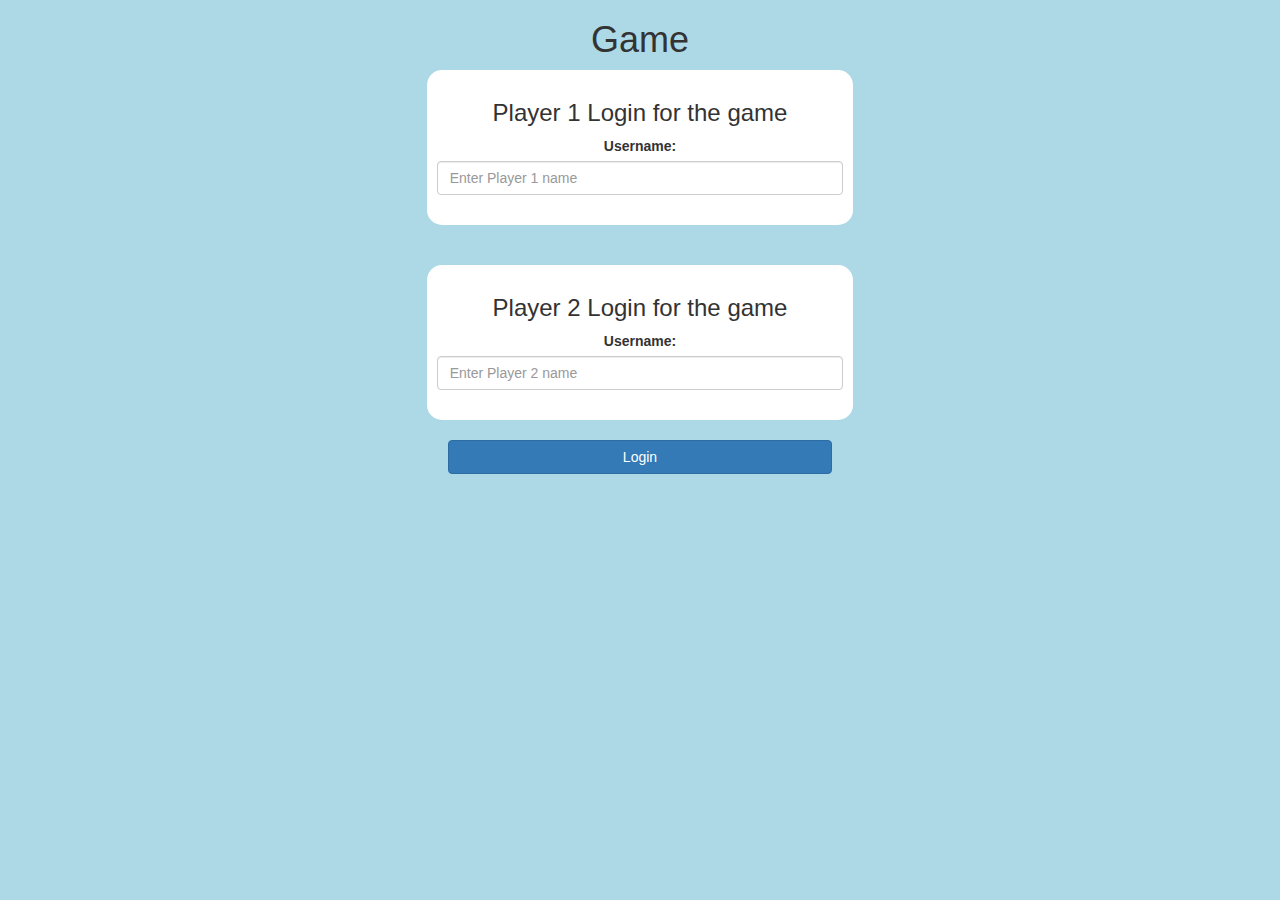
<file: index.html>
<!DOCTYPE html>
<html>

<head>
	<title>The Math Quiz Game!</title>

	<meta name="viewport" content="width=device-width, initial-scale=1">
	<link rel="stylesheet" href="https://maxcdn.bootstrapcdn.com/bootstrap/3.4.0/css/bootstrap.min.css">
	<script src="https://ajax.googleapis.com/ajax/libs/jquery/3.4.1/jquery.min.js"></script>
	<script src="https://maxcdn.bootstrapcdn.com/bootstrap/3.4.0/js/bootstrap.min.js"></script>

	<link rel="stylesheet" type="text/css" href="quiz_game.css">

	<script src="quiz_game_login.js"></script>
</head>

<body>
	<center>
		<h1>Game</h1>
		<div class="col-lg-4 col-sm-8 col-xs-11 login_div">
			<h3>Player 1 Login for the game</h3>
			<label>Username:</label>
			<input type="text" id="player1_input" class="form-control" placeholder="Enter Player 1 name">
			<br>
		</div>
		<br><br>
		<div class="col-lg-4 col-sm-8 col-xs-11 login_div">
			<h3>Player 2 Login for the game</h3>
			<label>Username:</label>
			<input type="text" id="player2_input" class="form-control" placeholder="Enter Player 2 name">
			<br>
		</div>
		<br>
		<button class="btn btn-primary" style="width:30%" onclick="adduser()">Login</button>
	</center>
</body>

</html>
</file>
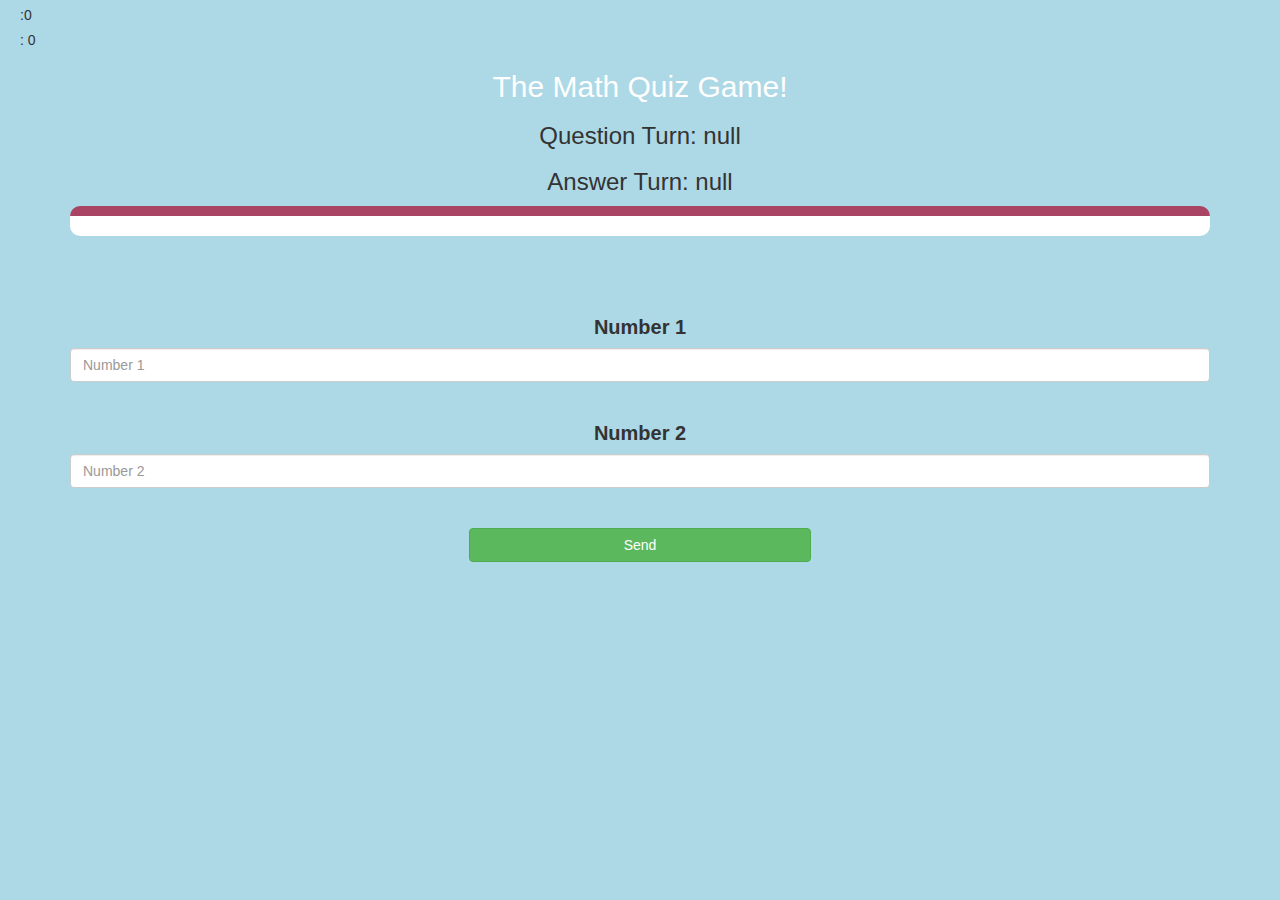
<file: quiz_game_page.html>
<!DOCTYPE html>
<html>

<head>
	<title>The Math Quiz!</title>

	<meta name="viewport" content="width=device-width, initial-scale=1">
	<link rel="stylesheet" href="https://maxcdn.bootstrapcdn.com/bootstrap/3.4.0/css/bootstrap.min.css">
	<script src="https://ajax.googleapis.com/ajax/libs/jquery/3.4.1/jquery.min.js"></script>
	<script src="https://maxcdn.bootstrapcdn.com/bootstrap/3.4.0/js/bootstrap.min.js"></script>

	<link rel="stylesheet" type="text/css" href="quiz_game.css">
</head>

<body>
	<h4 id="player1_name"></h4>:<span id="player1_score"></span>
	<br>
	<h4 id="player2_name"></h4>: <span id="player2_score"></span>
	<br>
	<div class="container">
		<center>
			<h2 style="color: white;">The Math Quiz Game!</h2>
			<h3 id="question_turn"></h3>
			<h3 id="answer_turn"></h3>

			<div id="output"></div>

			<br>
			<br>

			<br>
			<h2 style="font-size: 20px; font-weight: bold;">Number 1</h2>
			<input type="number" id="number_1" class="form-control" placeholder="Number 1">
			<br>

			<h2 style="font-size: 20px; font-weight: bold;">Number 2</h2>
			<input type="number" id="number_2" class="form-control" placeholder="Number 2">
			<br><br>

			<button class="btn btn-success" onclick="Send()" style="width:30%;">Send</button>

		</center>
	</div>

	<script src="quiz_game_page.js"></script>
</body>

</html>
</file>
<file: quiz_game.css>
body {
	background: lightblue;
}

.login_div {
	background: white;
	padding: 10px;
	float: none;
	border-radius: 15px;
}


#player1_name,
#player2_name {
	display: inline-block;
	margin-left: 20px;
}

#word {
	width: 60%;
}

#word_display {
	letter-spacing: 5px;
}

#output {
	background: white;
	border-radius: 10px;
	border-top: 10px solid #AA4465;
	padding: 10px;
	float: none;
	text-align: left;
}
</file>
